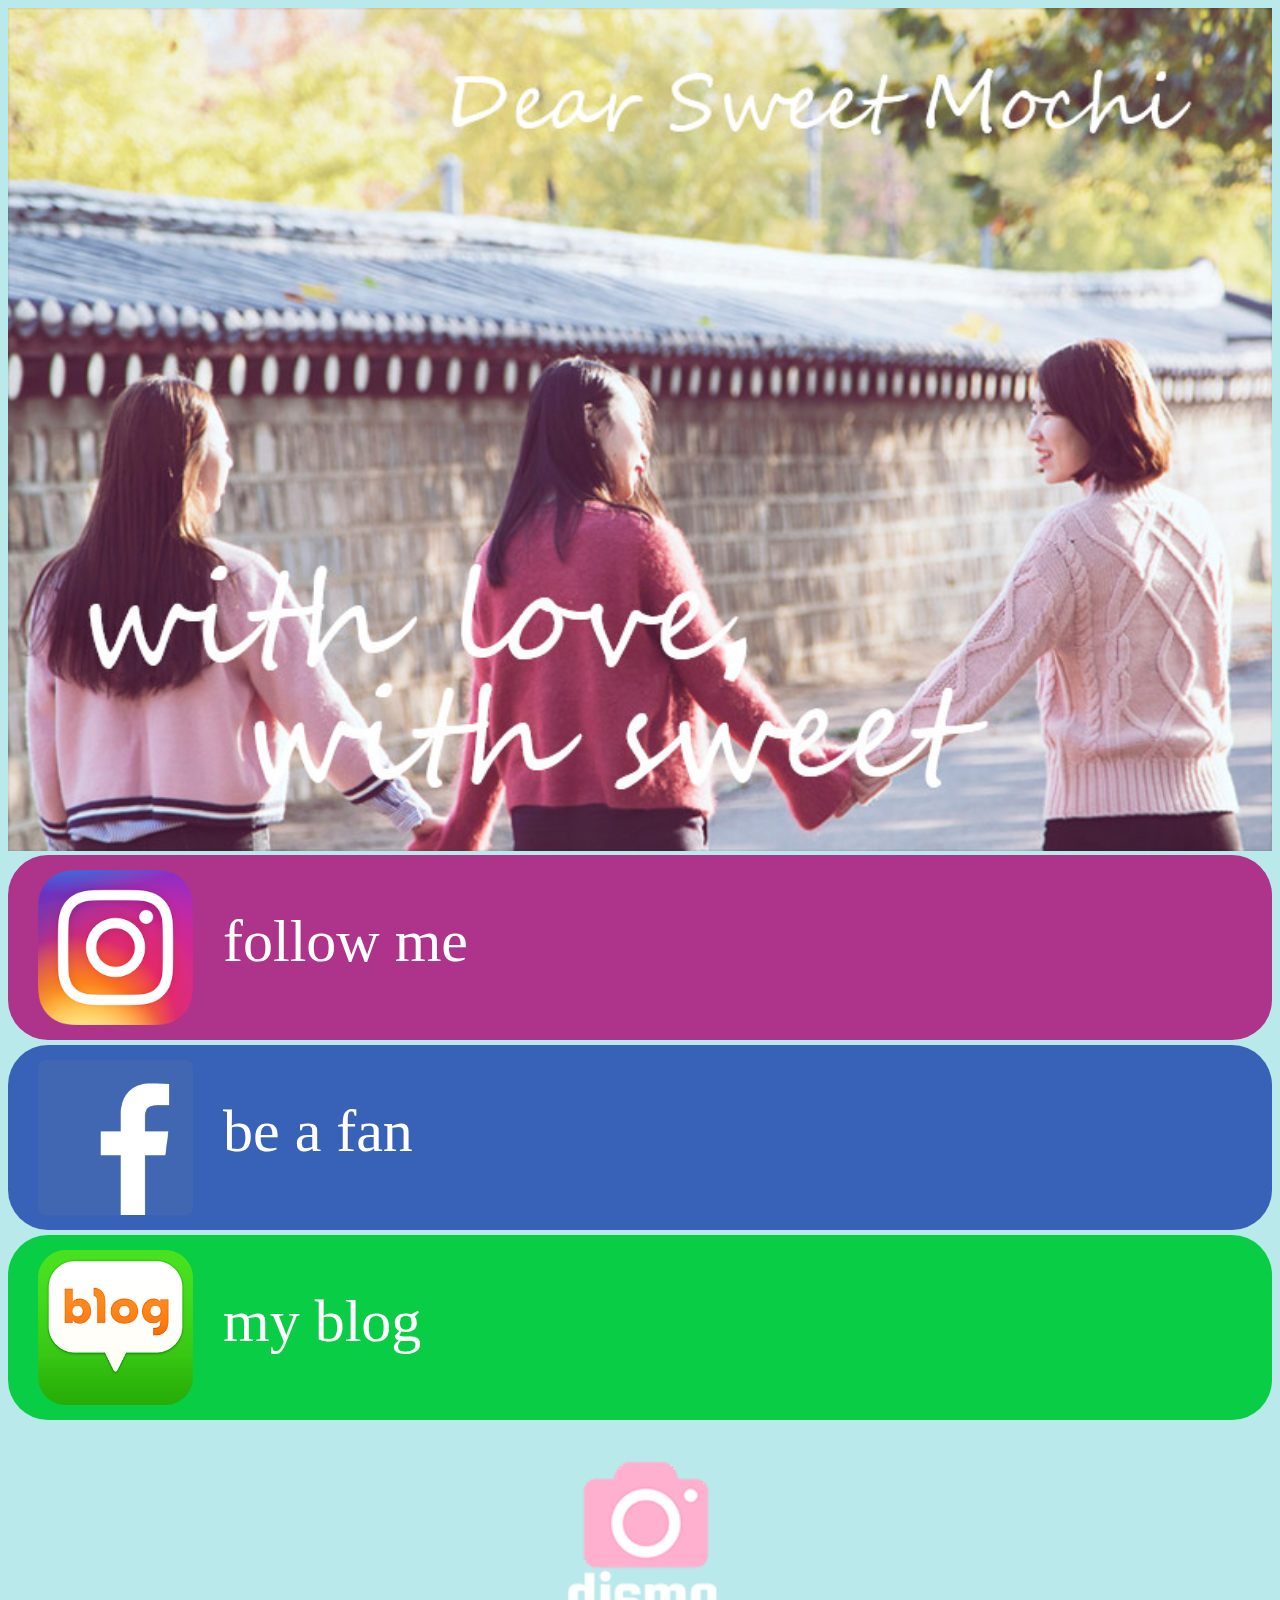
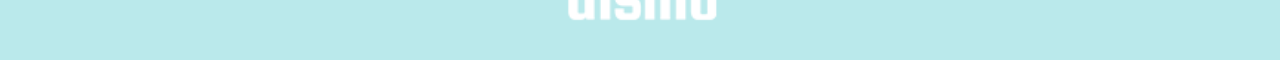
<file: link.html>
<!DOCTYPE html>
<html>
	<head>
<!-- Global site tag (gtag.js) - Google Analytics -->
<script async src="https://www.googletagmanager.com/gtag/js?id=UA-129619659-1"></script>
<script>
  window.dataLayer = window.dataLayer || [];
  function gtag(){dataLayer.push(arguments);}
  gtag('js', new Date());

  gtag('config', 'UA-129619659-1');
</script>
<script>
	var trackOutboundLink = function(url) {
		gtag('event', 'click', {
			'event_category': 'outbound',
			'event_label': url,
			'transport_type': 'beacon',
			'event_callback': function(){document.location = url;}
	});
}

</script>
		<title>Dear Sweet Mochi</title>
		<link rel="stylesheet" href="css/style.css">
	</head>
	<body>
		<img src="img/main.jpg" alt="main image" class="wide">

		<a href="https://www.instagram.com/masary78" onclick="trackOutboundLink('https://www.instagram.com/masary78');return false;">
			<div class="item instagram" >
				<img src="img/instagram-logo.png" alt="instagram logo" class="logo">
				<span>follow me</span>
			</div>
		</a>

		<a href="https://www.facebook.com/dearsweetmochi" onclick="trackOutboundLink('https://www.facebook.com/dearsweetmochi');return false;">
			<div class="item facebook">
				<img src="img/facebook-logo.png" alt="facebook logo" class="logo">
				<span>be a fan</span>
			</div>
		</a>

		<a href="https://blog.naver.com/masary78" onclick="trackOutboundLink('https://blog.naver.com/masary78');return false;">
			<div class="item naver">
				<img src="img/naver-blog-logo.png" alt="naver blog logo" class="logo">
				<span>my blog</span>
			</div>
		</a>

		<img src="img/logo.png" alt="brand logo" class="wide">
	</body>
</html>
</file>
<file: css/style.css>
body {
	background-color: #bae9eb;
}
a:link, a:visited, a:hover, a:active {
	text-decoration: none;
}
.wide {
	width:100%;
}
.logo {
	margin: 15px 15px 15px 30px;
	width: 155px;
	height: 155px;
	vertical-align:middle;
}
.item {
	border-radius: 40px;
	height: 185px;
	color: white;
	font-size: 60px;
	margin-bottom: 5px;
}
.instagram {
	background-color: #ae338b;
}
.facebook {
	background-color: #3862b7;
}
.naver {
	background-color: #09cd45;
}
</file>
